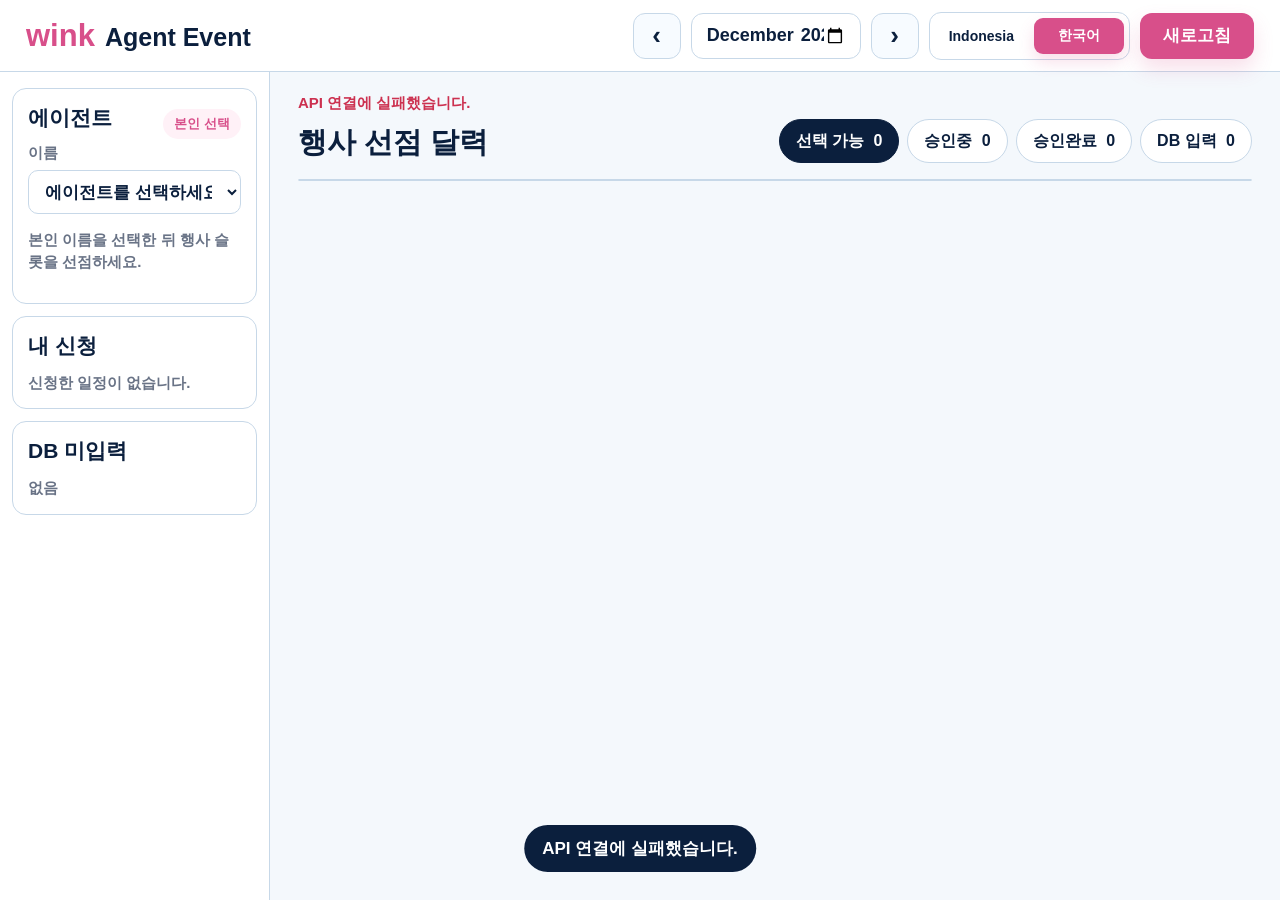
<file: index.html>
<!doctype html>
<html lang="ko">
<head>
  <meta charset="utf-8">
  <meta name="viewport" content="width=device-width, initial-scale=1">
  <title>wink-event-crm-agent</title>
  <link rel="stylesheet" href="styles.css">
</head>
<body>
  <header class="topbar">
    <div class="brand" aria-label="Wink Event CRM">
      <span class="brand-wink">wink</span>
      <span class="brand-title" data-i18n="brandTitle">Agent Event</span>
    </div>
    <div class="toolbar">
      <button id="prevMonth" class="icon-button" type="button" aria-label="이전 달" data-i18n-aria="prevMonth">‹</button>
      <input id="monthInput" type="month" value="2026-05">
      <button id="nextMonth" class="icon-button" type="button" aria-label="다음 달" data-i18n-aria="nextMonth">›</button>
      <div class="language-toggle" aria-label="Language">
        <button class="lang-btn" type="button" data-lang="id">Indonesia</button>
        <button class="lang-btn" type="button" data-lang="ko">한국어</button>
      </div>
      <button id="reloadButton" class="primary" type="button" data-i18n="reload">새로고침</button>
    </div>
  </header>

  <div class="app-shell">
    <aside class="sidebar">
      <section class="panel">
        <div class="panel-head">
          <h2 data-i18n="agentPanel">에이전트</h2>
          <span class="pill" data-i18n="selfSelect">본인 선택</span>
        </div>
        <label class="field-label" for="agentSelect" data-i18n="nameLabel">이름</label>
        <select id="agentSelect">
          <option value="">에이전트를 선택하세요</option>
        </select>
        <p class="hint" data-i18n="agentHint">본인 이름을 선택한 뒤 행사 슬롯을 선점하세요.</p>
      </section>

      <section class="panel">
        <h2 data-i18n="myRequests">내 신청</h2>
        <div id="myList" class="stack-list">
          <span class="empty" data-i18n="noRequests">신청한 일정이 없습니다.</span>
        </div>
      </section>

      <section class="panel">
        <h2 data-i18n="dbMissing">DB 미입력</h2>
        <div id="dbMissingList" class="stack-list">
          <span class="empty" data-i18n="none">없음</span>
        </div>
      </section>
    </aside>

    <main class="main">
      <div class="page-head">
        <div>
          <p id="statusLine" class="status-line" data-i18n="loading">달력을 불러오는 중...</p>
          <h1 data-i18n="calendarTitle">행사 선점 달력</h1>
        </div>
        <div class="summary-tabs">
          <button class="summary active" data-filter="open" type="button"><span data-i18n="open">선택 가능</span> <b id="countOpen">0</b></button>
          <button class="summary" data-filter="pending" type="button"><span data-i18n="pending">승인중</span> <b id="countPending">0</b></button>
          <button class="summary" data-filter="approved" type="button"><span data-i18n="approved">승인완료</span> <b id="countApproved">0</b></button>
          <button class="summary" data-filter="db" type="button"><span data-i18n="dbInput">DB 입력</span> <b id="countDb">0</b></button>
        </div>
      </div>

      <section id="calendar" class="calendar" aria-live="polite"></section>
    </main>
  </div>

  <div id="modal" class="modal" aria-hidden="true">
    <div class="modal-card" role="dialog" aria-modal="true" aria-labelledby="modalTitle">
      <div class="modal-head">
        <div>
          <h2 id="modalTitle">이벤트</h2>
          <p id="modalMeta"></p>
        </div>
        <button id="modalClose" class="close-button" type="button" aria-label="닫기">×</button>
      </div>
      <div id="slotTable" class="slot-table"></div>
    </div>
  </div>

  <div id="toast" class="toast" role="status" aria-live="polite"></div>

  <script src="app.js"></script>
</body>
</html>
</file>
<file: styles.css>
:root {
  --navy: #0b1f3d;
  --navy-2: #122b4a;
  --pink: #d84f8a;
  --pink-soft: #fff1f7;
  --blue: #12a8df;
  --blue-soft: #eaf7ff;
  --green: #20b86f;
  --green-soft: #eafaf2;
  --amber: #f4b740;
  --amber-soft: #fff7df;
  --red: #cc3150;
  --red-soft: #fff1f3;
  --line: #c7d8e8;
  --muted: #697386;
  --surface: #ffffff;
  --bg: #f4f8fc;
  --shadow: 0 18px 40px rgba(11, 31, 61, 0.12);
}

* {
  box-sizing: border-box;
}

body {
  margin: 0;
  min-width: 1180px;
  color: var(--navy);
  background: var(--bg);
  font-size: 17px;
  font-family: Arial, "Noto Sans KR", sans-serif;
}

button,
input,
select {
  font: inherit;
}

button {
  cursor: pointer;
}

.topbar {
  position: sticky;
  top: 0;
  z-index: 10;
  display: flex;
  align-items: center;
  justify-content: space-between;
  gap: 18px;
  height: 72px;
  padding: 0 26px;
  border-bottom: 1px solid var(--line);
  background: rgba(255, 255, 255, 0.96);
  backdrop-filter: blur(16px);
}

.brand {
  display: flex;
  align-items: baseline;
  gap: 10px;
  white-space: nowrap;
}

.brand-wink {
  color: var(--pink);
  font-size: 31px;
  font-weight: 900;
  letter-spacing: 0;
}

.brand-title {
  color: var(--navy);
  font-size: 25px;
  font-weight: 900;
}

.toolbar {
  display: flex;
  align-items: center;
  gap: 10px;
}

.toolbar input {
  width: 170px;
  height: 46px;
  padding: 0 14px;
  border: 1px solid var(--line);
  border-radius: 12px;
  background: #fff;
  color: var(--navy);
  font-size: 18px;
  font-weight: 900;
}

.icon-button,
.primary {
  min-height: 46px;
  border-radius: 12px;
  border: 1px solid var(--line);
  font-weight: 900;
}

.icon-button {
  width: 48px;
  background: #f7fbff;
  color: var(--navy);
  font-size: 26px;
}

.primary {
  padding: 0 22px;
  border-color: transparent;
  background: var(--pink);
  color: #fff;
  box-shadow: 0 10px 20px rgba(216, 79, 138, 0.18);
}

.language-toggle {
  display: inline-flex;
  align-items: center;
  flex: 0 0 auto;
  gap: 6px;
  min-height: 46px;
  padding: 5px;
  border: 1px solid var(--line);
  border-radius: 12px;
  background: #fff;
}

.lang-btn {
  min-width: 90px;
  height: 36px;
  padding: 0 14px;
  border: 0;
  border-radius: 9px;
  background: transparent;
  color: var(--navy);
  font-size: 14px;
  font-weight: 900;
}

.lang-btn.active {
  background: var(--pink);
  color: #fff;
  box-shadow: 0 8px 16px rgba(216, 79, 138, 0.18);
}

.app-shell {
  display: grid;
  grid-template-columns: 270px minmax(900px, 1fr);
  min-height: calc(100vh - 72px);
}

.sidebar {
  position: sticky;
  top: 72px;
  align-self: start;
  height: calc(100vh - 72px);
  overflow: auto;
  padding: 16px 12px;
  border-right: 1px solid var(--line);
  background: #fff;
}

.panel {
  padding: 15px;
  margin-bottom: 12px;
  border: 1px solid var(--line);
  border-radius: 14px;
  background: #fff;
}

.panel-head {
  display: flex;
  align-items: center;
  justify-content: space-between;
  gap: 10px;
}

.panel h2 {
  margin: 0 0 12px;
  font-size: 21px;
}

.field-label {
  display: block;
  margin-bottom: 7px;
  color: var(--muted);
  font-size: 15px;
  font-weight: 900;
}

.panel select,
.panel input {
  width: 100%;
  min-height: 44px;
  padding: 0 12px;
  border: 1px solid var(--line);
  border-radius: 10px;
  color: var(--navy);
  background: #fff;
  font-weight: 900;
}

.hint,
.empty {
  color: var(--muted);
  font-size: 15px;
  font-weight: 800;
  line-height: 1.45;
}

.pill {
  padding: 6px 11px;
  border-radius: 999px;
  background: var(--pink-soft);
  color: var(--pink);
  font-size: 13px;
  font-weight: 900;
}

.stack-list {
  display: grid;
  gap: 8px;
  max-height: 280px;
  overflow: auto;
}

.side-item {
  padding: 10px;
  border: 1px solid var(--line);
  border-radius: 10px;
  background: #f8fbff;
}

.side-item strong {
  display: block;
  overflow: hidden;
  text-overflow: ellipsis;
  white-space: nowrap;
  font-size: 15px;
}

.side-item span {
  display: block;
  margin-top: 4px;
  color: var(--muted);
  font-size: 13px;
  font-weight: 800;
}

.main {
  padding: 22px 28px 34px;
}

.page-head {
  display: flex;
  align-items: flex-end;
  justify-content: space-between;
  gap: 18px;
  margin-bottom: 16px;
}

.status-line {
  margin: 0 0 10px;
  color: var(--muted);
  font-size: 15px;
  font-weight: 800;
}

h1 {
  margin: 0;
  font-size: 29px;
  letter-spacing: 0;
}

.summary-tabs {
  display: flex;
  gap: 8px;
  flex-wrap: wrap;
  justify-content: flex-end;
}

.summary {
  min-height: 44px;
  padding: 0 16px;
  border: 1px solid var(--line);
  border-radius: 999px;
  background: #fff;
  color: var(--navy);
  font-weight: 900;
  font-size: 16px;
}

.summary.active {
  border-color: var(--navy);
  background: var(--navy);
  color: #fff;
}

.summary b {
  margin-left: 5px;
}

.calendar {
  display: grid;
  grid-template-columns: repeat(7, minmax(150px, 1fr));
  border: 1px solid var(--line);
  border-radius: 18px;
  overflow: hidden;
  background: #fff;
}

.weekday,
.day-cell {
  border-right: 1px solid var(--line);
  border-bottom: 1px solid var(--line);
}

.weekday:nth-child(7n),
.day-cell:nth-child(7n) {
  border-right: 0;
}

.weekday {
  padding: 13px 8px;
  background: #f7fbff;
  color: var(--muted);
  text-align: center;
  font-size: 17px;
  font-weight: 900;
}

.weekday.sat {
  color: #4f63e6;
  background: #eef4ff;
}

.weekday.sun {
  color: var(--red);
  background: var(--red-soft);
}

.day-cell {
  min-height: 174px;
  padding: 11px;
  background: #fff;
}

.day-cell.empty {
  background: #f7fbff;
}

.day-cell.sat {
  background: #f8fbff;
}

.day-cell.sun {
  background: #fff8fa;
}

.day-head {
  display: flex;
  align-items: baseline;
  justify-content: space-between;
  gap: 8px;
  margin-bottom: 9px;
}

.day-num {
  font-size: 32px;
  font-weight: 900;
  line-height: 1;
}

.day-name {
  color: var(--muted);
  font-size: 14px;
  font-weight: 900;
}

.sat .day-num,
.sat .day-name {
  color: #4f63e6;
}

.sun .day-num,
.sun .day-name {
  color: var(--red);
}

.event-list {
  display: grid;
  gap: 8px;
}

.event-card {
  width: 100%;
  min-height: 54px;
  padding: 10px 12px;
  border: 1px solid #d5e5f2;
  border-left: 6px solid var(--blue);
  border-radius: 12px;
  background: #fff;
  color: var(--navy);
  text-align: left;
}

.event-card.color-1 { border-left-color: var(--pink); }
.event-card.color-2 { border-left-color: #6f5cff; }
.event-card.color-3 { border-left-color: var(--green); }

.event-card strong {
  display: block;
  overflow: hidden;
  text-overflow: ellipsis;
  white-space: nowrap;
  font-size: 15px;
  line-height: 1.2;
}

.event-meta {
  display: flex;
  align-items: center;
  gap: 10px;
  margin-top: 7px;
  flex-wrap: wrap;
}

.count-dot {
  min-width: auto;
  padding: 0;
  border-radius: 0;
  background: transparent;
  text-align: center;
  font-size: 11px;
  font-weight: 900;
}

.count-dot b {
  display: inline-block;
  min-width: 14px;
  margin-right: 2px;
  color: var(--navy);
  font-size: 13px;
}

.count-dot.open { color: var(--blue); }
.count-dot.pending { color: #a16207; }
.count-dot.approved { color: #166534; }

.muted-mini {
  display: block;
  padding-top: 10px;
  color: #9aa6b6;
  font-size: 14px;
  font-weight: 900;
}

.modal {
  position: fixed;
  inset: 0;
  z-index: 50;
  display: none;
  align-items: center;
  justify-content: center;
  padding: 24px;
  background: rgba(11, 31, 61, 0.42);
}

.modal.open {
  display: flex;
}

.modal-card {
  width: min(780px, calc(100vw - 56px));
  max-height: calc(100vh - 70px);
  overflow: auto;
  border: 1px solid var(--line);
  border-radius: 22px;
  background: #fff;
  box-shadow: var(--shadow);
}

.modal-head {
  display: flex;
  justify-content: space-between;
  align-items: center;
  gap: 16px;
  padding: 22px 24px;
  border-bottom: 1px solid var(--line);
  background: linear-gradient(90deg, #fff, var(--pink-soft));
}

.modal-head h2 {
  margin: 0;
  font-size: 26px;
}

.modal-head p {
  margin: 8px 0 0;
  color: var(--muted);
  font-size: 16px;
  font-weight: 900;
}

.close-button {
  width: 48px;
  height: 48px;
  border: 1px solid var(--line);
  border-radius: 999px;
  background: #f7fbff;
  color: var(--navy);
  font-size: 28px;
  font-weight: 900;
}

.slot-table {
  padding: 20px 24px 26px;
}

.slot-event-title {
  padding: 12px 14px;
  border-radius: 14px 14px 0 0;
  background: var(--blue);
  color: #fff;
  text-align: center;
  font-size: 19px;
  font-weight: 900;
}

.slot-row {
  display: grid;
  grid-template-columns: 92px 92px minmax(160px, 220px) minmax(130px, 1fr);
  border-left: 1px solid var(--line);
  border-right: 1px solid var(--line);
  border-bottom: 1px solid var(--line);
  background: #fff;
}

.slot-row:last-child {
  border-radius: 0 0 14px 14px;
  overflow: hidden;
}

.slot-cell {
  min-height: 50px;
  display: flex;
  align-items: center;
  border-right: 1px solid var(--line);
  background: #eef8ff;
}

.slot-cell:last-child {
  border-right: 0;
}

.slot-cell select,
.slot-cell input {
  width: 100%;
  height: 100%;
  min-height: 50px;
  border: 0;
  background: transparent;
  color: var(--navy);
  text-align: center;
  font-weight: 900;
}

.slot-cell.agent {
  background: #fff8fc;
}

.slot-action {
  width: 100%;
  height: 38px;
  margin: 6px;
  border: 0;
  border-radius: 999px;
  background: var(--blue);
  color: #fff;
  font-weight: 900;
}

.slot-action.pending {
  background: var(--amber);
  color: var(--navy);
}

.slot-action.done {
  background: var(--green);
}

.slot-action.save {
  background: var(--navy);
}

.slot-row.teamJos .slot-cell.agent { background: #eef4ff; }
.slot-row.teamVictor .slot-cell.agent { background: #f3eeff; }
.slot-row.teamGiar .slot-cell.agent { background: #eaf9ff; }
.slot-row.teamChristina .slot-cell.agent { background: #fff4df; }
.slot-row.teamLidia .slot-cell.agent { background: #fff0fa; }

.toast {
  position: fixed;
  left: 50%;
  bottom: 28px;
  z-index: 70;
  transform: translateX(-50%) translateY(20px);
  opacity: 0;
  pointer-events: none;
  padding: 12px 18px;
  border-radius: 999px;
  background: var(--navy);
  color: #fff;
  font-weight: 900;
  transition: opacity 160ms ease, transform 160ms ease;
}

.toast.show {
  opacity: 1;
  transform: translateX(-50%) translateY(0);
}
</file>
